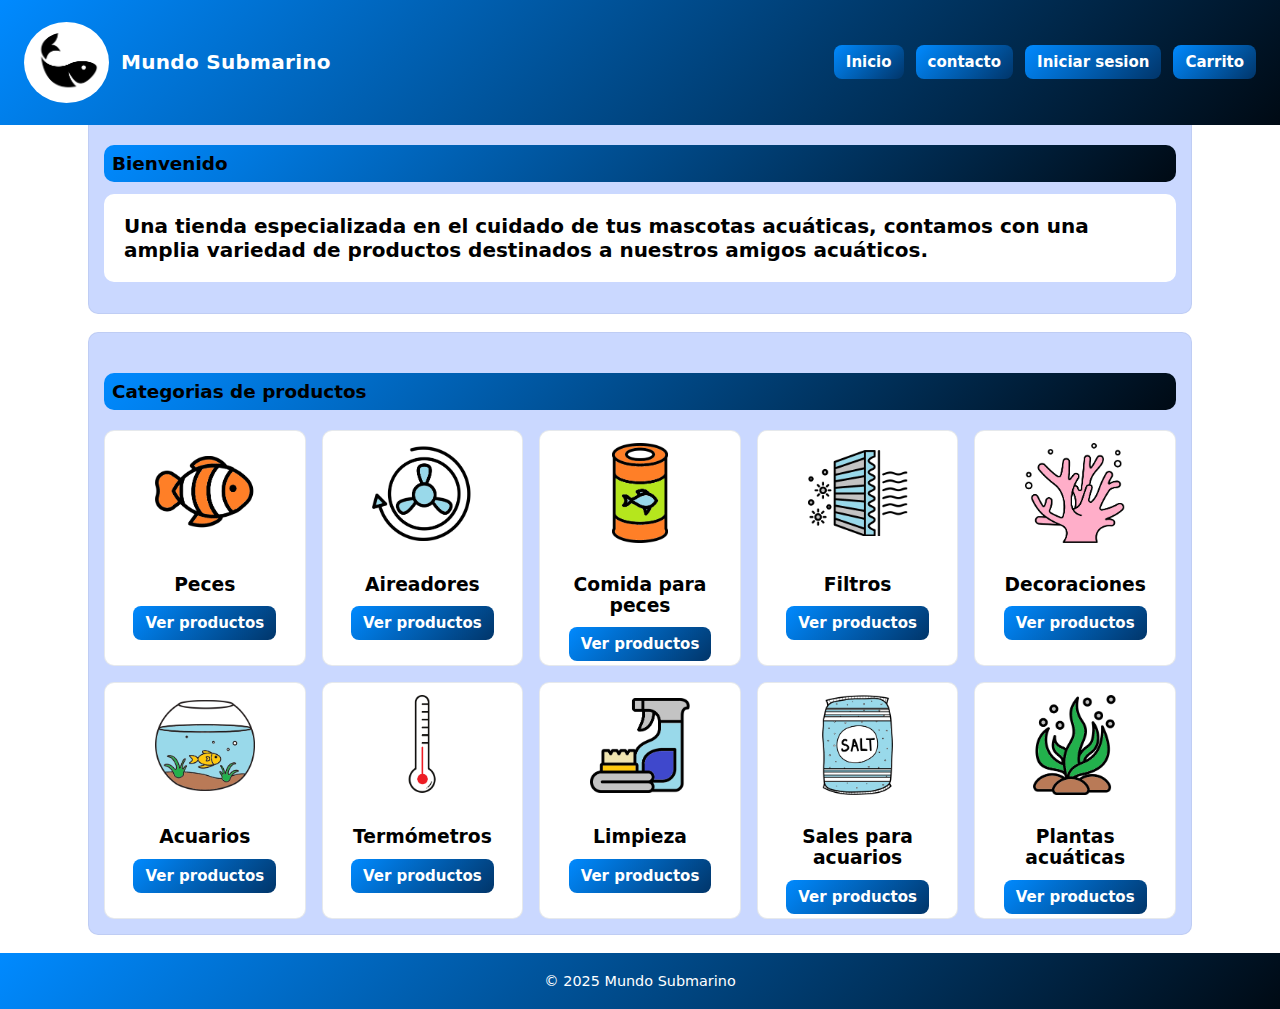
<file: index.html>
<!DOCTYPE html>
<html lang="es">
<head>
<meta charset="UTF-8" />
<meta name="viewport" content="width=device-width, initial-scale=1" />
<title>Mundo acuatico</title>
<link rel="stylesheet" href="style.css">
</head>
<body>
  
<div class="container">
  <header>
    <div class="brand">
      <img class="logo" src="icono.png" alt="Logo de la marca" />
      <h1 class="title">Mundo Submarino</h1>
    </div>
    <nav aria-label="principal">
      <a href="index.html" class="btn-login">Inicio</a> 
      <a href="contacto.html" class="btn-login">contacto</a>
      <a href="login.html" class="btn-login">Iniciar sesion</a>
      <a href="Carrito.html" class="btn-login">Carrito</a>
    </nav>
  </header>

  <main>
    <section class="card">
      <h2>Bienvenido</h2>
      <p>Una tienda especializada en el cuidado de tus mascotas acuáticas, contamos con una amplia variedad de productos destinados a nuestros amigos acuáticos.</p>
    </section>

    <section class="card" aria-labelledby="form-title">
      <h2 id="form-title">Categorias de productos</h2>
      
      <div class="product-list">
        <div class="product-item">
          <img class="product-image" src="pez.png" alt="Peces" />
          <h3>Peces</h3>
          <a href="peces en venta.html" class="btn-login">Ver productos</a>
        </div>

        <div class="product-item">
          <img class="product-image" src="aireador.png" alt="Aireadores" />
          <h3>Aireadores</h3>
          <a href="aireadores.html" class="btn-login">Ver productos</a>
        </div>

        <div class="product-item">
          <img class="product-image" src="comida.png" alt="Comida para peces" />
          <h3>Comida para peces</h3>
           <a href="comida para peces.html" class="btn-login">Ver productos</a>
        </div>

        <div class="product-item">
          <img class="product-image" src="filtro.png" alt="Filtros" />
          <h3>Filtros</h3>
          <a href="filtros.html" class="btn-login">Ver productos</a>
        </div>

        <div class="product-item">
          <img class="product-image" src="adorno.png" alt="Decoraciones" />
          <h3>Decoraciones</h3>
          <a href="decoraciones.html" class="btn-login">Ver productos</a>
        </div>

        <div class="product-item">
          <img class="product-image" src="acuario.png" alt="Acuarios" />
          <h3>Acuarios</h3>
          <a href="acuarios.html" class="btn-login">Ver productos</a>
        </div>

        <div class="product-item">
          <img class="product-image" src="termometro.png" alt="Termómetros" />
          <h3>Termómetros</h3>
          <a href="termometros.html" class="btn-login">Ver productos</a>
        </div>

        <div class="product-item">
          <img class="product-image" src="kit.png" alt="Kit de limpieza" />
          <h3>Limpieza</h3>
         <a href="kit.html" class="btn-login">Ver productos</a>
        </div>

        <div class="product-item">
          <img class="product-image" src="sal.png" alt="Sales para acuarios" />
          <h3>Sales para acuarios</h3>
          <a href="sales.html" class="btn-login">Ver productos</a>
        </div>

        <div class="product-item">
          <img class="product-image" src="plantas.png" alt="Plantas acuáticas" />
          <h3>Plantas acuáticas</h3>
          <a href="plantas.html" class="btn-login">Ver productos</a>
        </div>
      </div>
    </section>
  </main>


  <footer>
    © 2025 Mundo Submarino
  </footer>
</div>
</body>
</html>
</file>
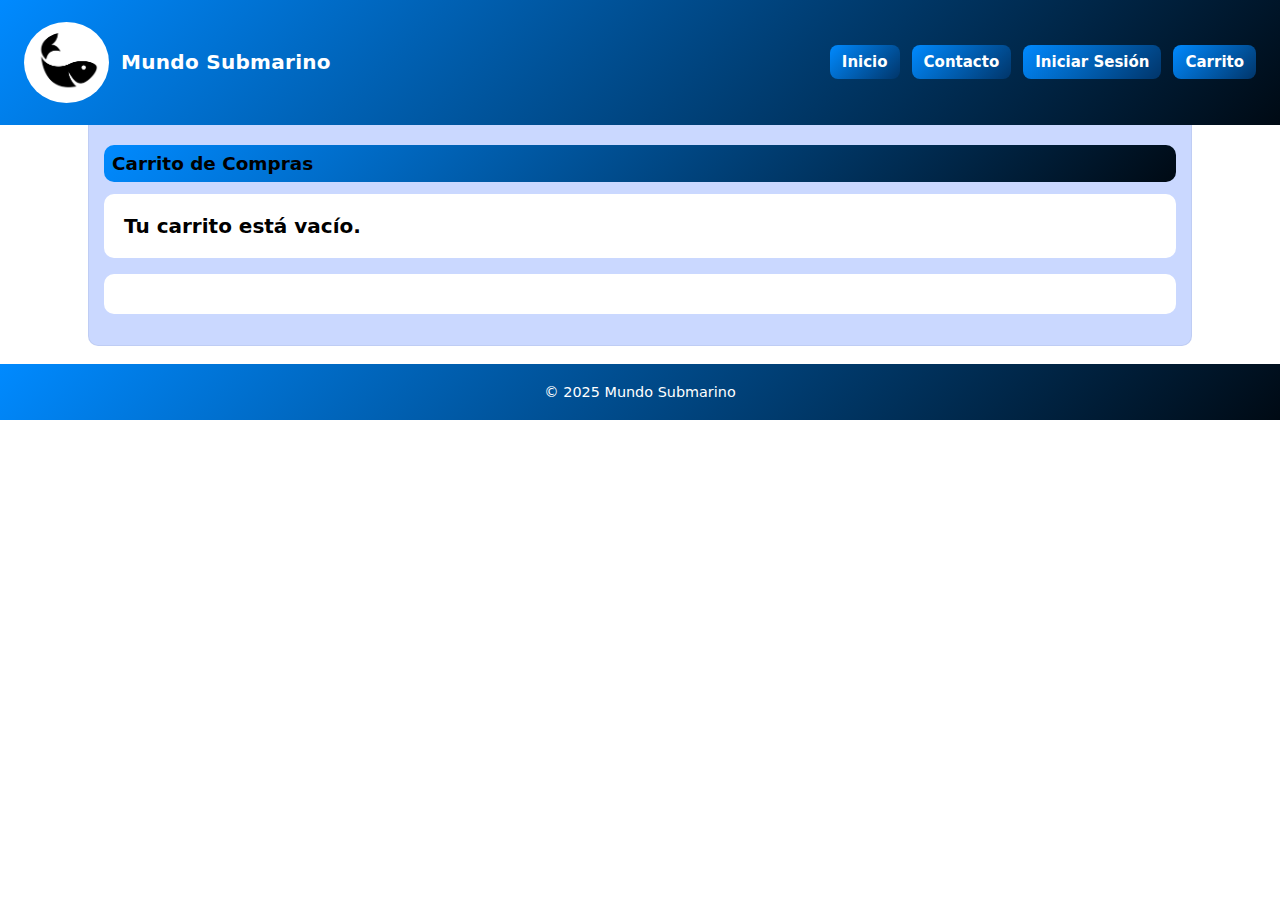
<file: carrito.html>
<!DOCTYPE html>
<html lang="es">
<head>
    <meta charset="UTF-8">
    <meta name="viewport" content="width=device-width, initial-scale=1.0">
    <title>Carrito - Mundo Submarino</title>
    <link rel="stylesheet" href="style.css">
    <style>
        .cart-item {
            display: flex;
            align-items: center;
            margin-bottom: 15px;
            border-bottom: 1px solid #ccc;
            padding-bottom: 10px;
        }
        .cart-item img {
            border-radius: 7px;
            width: 80px;
            height: 80px;
            object-fit: cover;
            margin-right: 15px;
        }
        .cart-item h4 {
            margin: 0;
            font-size: 16px;
        }
        .cart-item p {
            margin: 5px 0;
        }
        .btn-eliminar {
            background-color: #ff4d4d;
            border: none;
            color: white;
            padding: 5px 10px;
            cursor: pointer;
            margin-left: 15px;
            border-radius: 4px;
        }
        .btn-eliminar:hover {
            background-color: #e60000;
        }
        .cart-total {
            margin-top: 20px;
            font-size: 18px;
            font-weight: bold;
        }
        .btn-comprar {
            display: block;
            margin-top: 15px;
            padding: 10px 20px;
            background-color: #00b300;
            color: white;
            border: none;
            border-radius: 5px;
            cursor: pointer;
        }
        .btn-comprar:hover {
            background-color: #008000;
        }
    </style>
</head>
<body>
    <div class="container">
        <header>
            <div class="brand">
                <img class="logo" src="icono.png" alt="Logo de la marca">
                <h1 class="title">Mundo Submarino</h1>
            </div>
            <nav aria-label="principal">
                <a href="index.html" class="btn-login">Inicio</a>
                <a href="contacto.html" class="btn-login">Contacto</a>
                <a href="login.html" class="btn-login">Iniciar Sesión</a>
                <a href="carrito.html" class="btn-login">Carrito</a>
            </nav>
        </header>

        <main>
            <section class="card">
                <h2>Carrito de Compras</h2>
                <div class="cart-items">
                    <!-- Productos del carrito -->
                </div>
                <p class="cart-total"></p>
                <button class="btn-comprar">Realizar Compra</button>
            </section>
        </main>

        <footer>
            © 2025 Mundo Submarino
        </footer>
    </div>

    <script>
        document.addEventListener("DOMContentLoaded", () => {
            const cartContainer = document.querySelector(".cart-items");
            const cartTotalEl = document.querySelector(".cart-total");
            const btnComprar = document.querySelector(".btn-comprar");

            function limpiarPrecio(precioStr) {
                // Elimina todo lo que no sea número
                return parseFloat(precioStr.replace(/[^0-9]/g, ""));
            }

            function renderCart() {
                cartContainer.innerHTML = "";
                let cart = JSON.parse(localStorage.getItem("cart")) || [];

                if (cart.length === 0) {
                    cartContainer.innerHTML = "<p>Tu carrito está vacío.</p>";
                    cartTotalEl.textContent = "";
                    btnComprar.style.display = "none";
                } else {
                    btnComprar.style.display = "block";
                    let total = 0;

                    cart.forEach((product, index) => {
                        const item = document.createElement("div");
                        item.classList.add("cart-item");
                        item.innerHTML = `
                            <img src="${product.image}" alt="${product.title}">
                            <div>
                                <h4>${product.title}</h4>
                                <p>${product.price}</p>
                            </div>
                            <button class="btn-eliminar" data-index="${index}">Eliminar</button>
                        `;
                        cartContainer.appendChild(item);

                        total += limpiarPrecio(product.price);
                    });

                    cartTotalEl.textContent = "Total: $" + total.toLocaleString("es-AR") + " ARS";

                    // Eliminar productos individualmente
                    const buttons = cartContainer.querySelectorAll(".btn-eliminar");
                    buttons.forEach(btn => {
                        btn.addEventListener("click", () => {
                            const index = btn.getAttribute("data-index");
                            cart.splice(index, 1);
                            localStorage.setItem("cart", JSON.stringify(cart));
                            renderCart();
                        });
                    });
                }
            }

            // Botón para realizar compra
            btnComprar.addEventListener("click", () => {
                if (confirm("¿Deseas confirmar la compra?")) {
                    localStorage.removeItem("cart");
                    alert("¡Compra realizada con éxito!");
                    renderCart();
                }
            });

            renderCart();
        });
    </script>
</body>
</html>
</file>
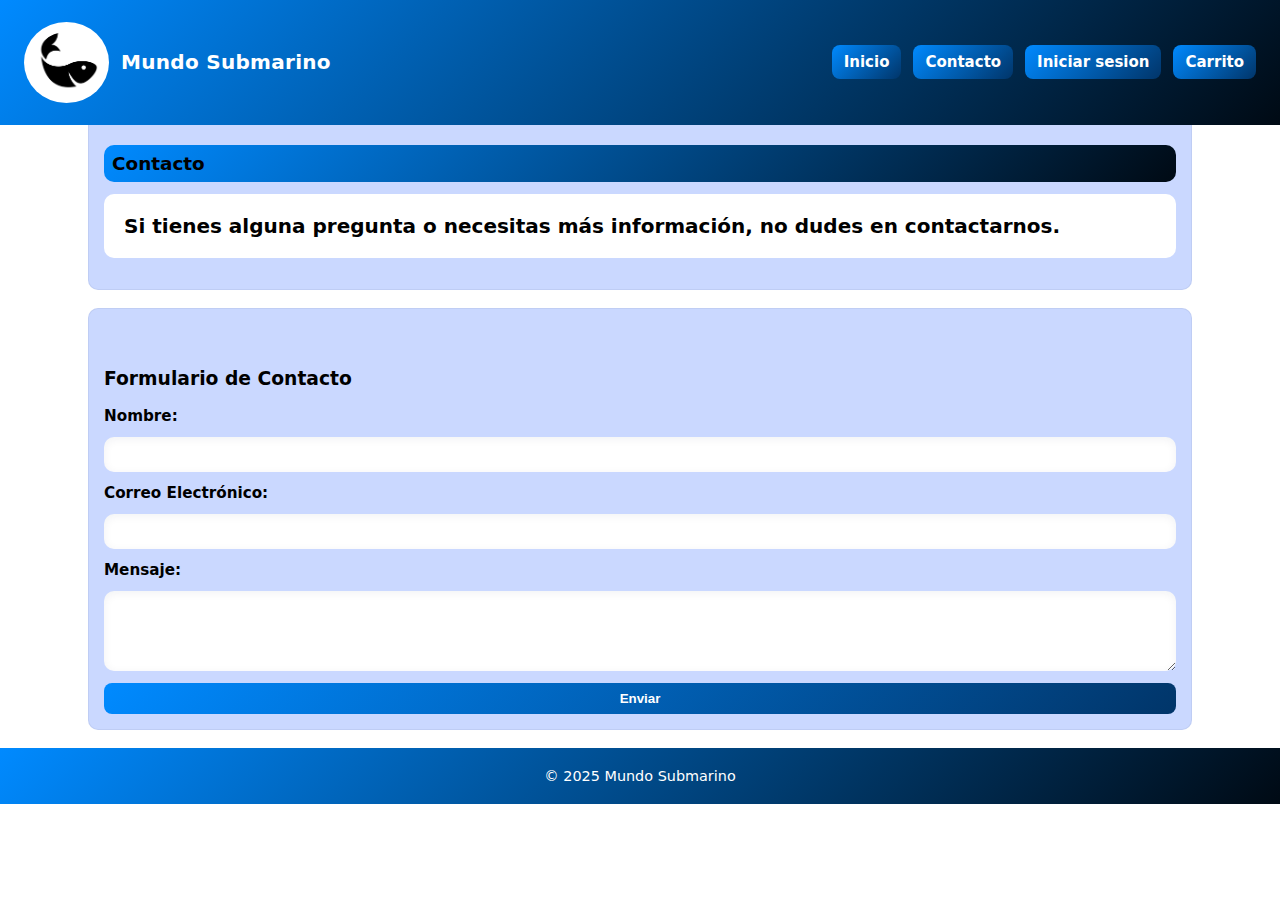
<file: contacto.html>
<!DOCTYPE html>
<html lang="es">
<head>
    <meta charset="UTF-8" />
    <meta name="viewport" content="width=device-width, initial-scale=1" />
    <title>Contacto - Mundo Submarino</title>
    <link rel="stylesheet" href="style.css">
</head>
<body>
<div class="container">
    <header>
        <div class="brand">
            <img class="logo" src="icono.png" alt="Logo de la marca" />
            <h1 class="title">Mundo Submarino</h1>
        </div>
        <nav aria-label="principal">
            <a href="index.html" class="btn-login">Inicio</a>
            <a href="contacto.html" class="btn-login">Contacto</a>
            <a href="login.html" class="btn-login">Iniciar sesion</a>
            <a href="carrito.html" class="btn-login">Carrito</a>
        </nav>
    </header>

    <main>
        <section class="card">
            <h2>Contacto</h2>
            <p>Si tienes alguna pregunta o necesitas más información, no dudes en contactarnos.</p>
        </section>

        <section class="card">
            <h3>Formulario de Contacto</h3>
            <form action="#" method="post">
                <label for="name">Nombre:</label>
                <input type="text" id="name" name="name" required>

                <label for="email">Correo Electrónico:</label>
                <input type="email" id="email" name="email" required>

                <label for="message">Mensaje:</label>
                <textarea id="message" name="message" rows="4" required></textarea>

                <button type="submit" class="btn-login">Enviar</button>
            </form>
        </section>
    </main>

    <footer>
        © 2025 Mundo Submarino
    </footer>
</div>
</body>
</html>
</file>
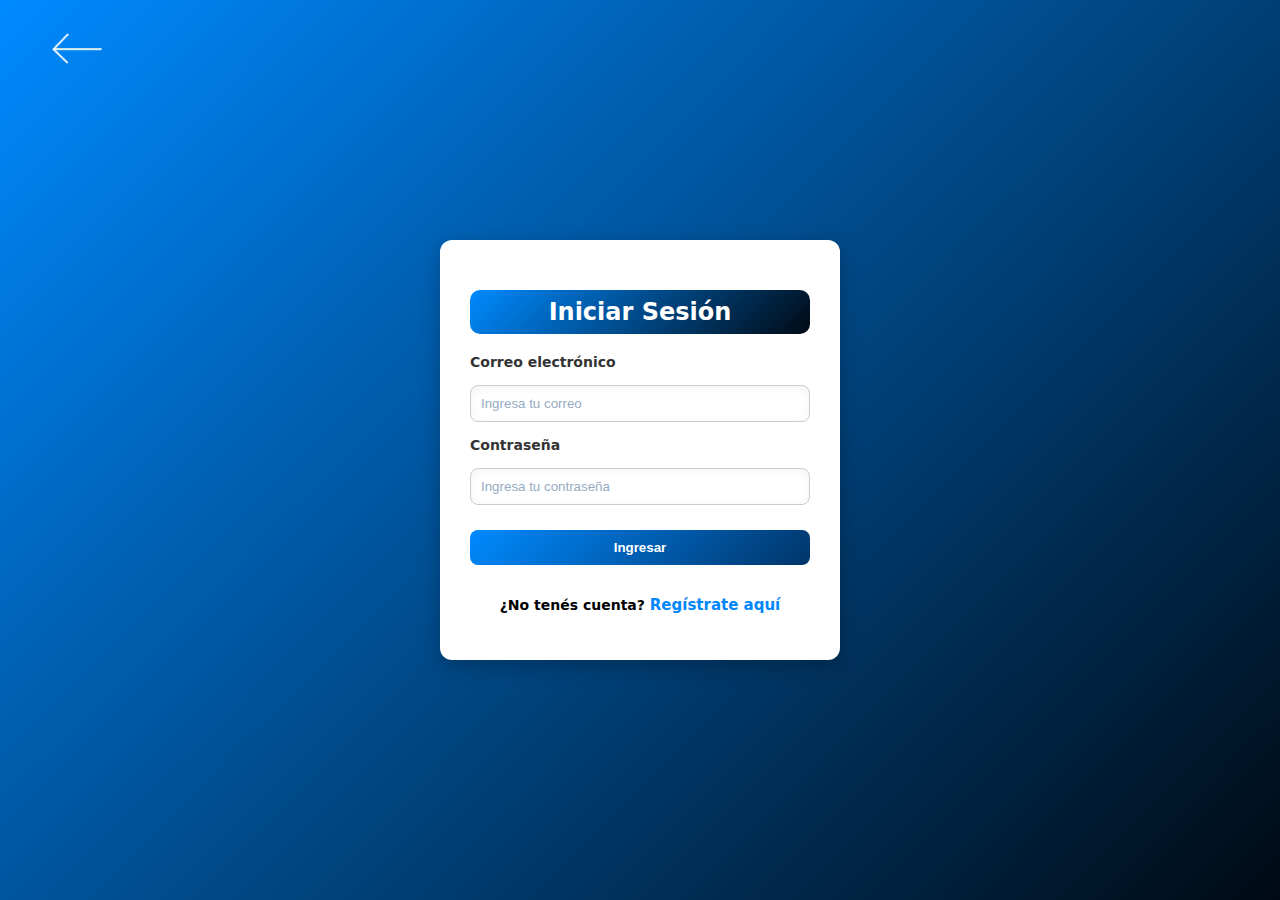
<file: login.html>
<!DOCTYPE html>
<html lang="es">
<head>
  <meta charset="UTF-8" />
  <meta name="viewport" content="width=device-width, initial-scale=1" />
  <title>Iniciar Sesión</title>
  <link rel="stylesheet" href="style.css" />
</head>
<body class="auth-body">

<a href="index.html">
    <img class="flecha" src="flecha.png" alt="Inicio" style="width: 120px; cursor: pointer;">
  </a>

  <div class="auth-box">
    <h2>Iniciar Sesión</h2>
    <form>
      <label for="email">Correo electrónico</label>
      <input type="email" id="email" placeholder="Ingresa tu correo" required />

      <label for="password">Contraseña</label>
      <input type="password" id="password" placeholder="Ingresa tu contraseña" required />

      <button type="submit" class="btn-primary">Ingresar</button>
    </form>
    <p>¿No tenés cuenta? <a href="registro.html">Regístrate aquí</a></p>
  </div>

</body>
</html>
</file>
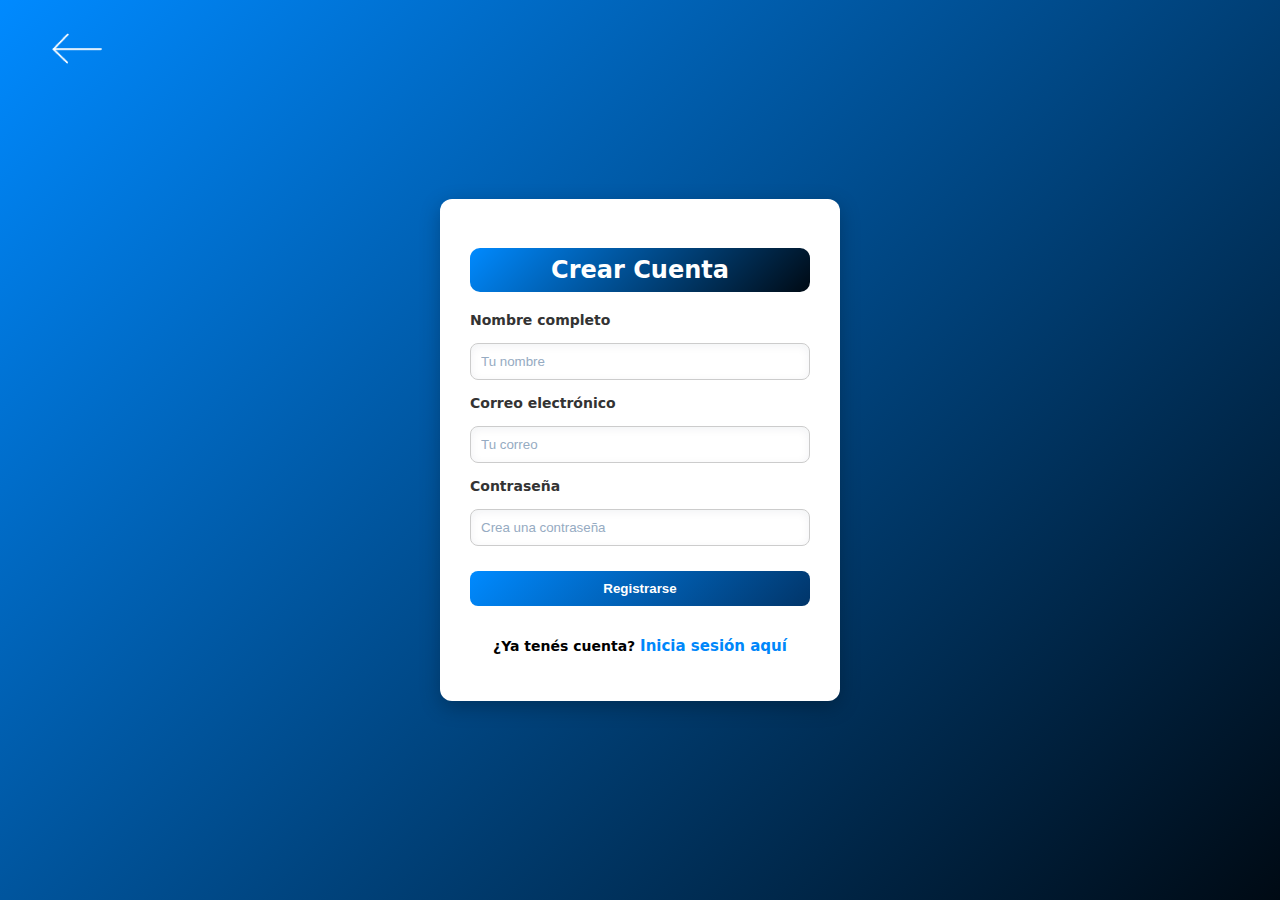
<file: registro.html>
<!DOCTYPE html>
<html lang="es">
<head>
  <meta charset="UTF-8" />
  <meta name="viewport" content="width=device-width, initial-scale=1" />
  <title>Registro</title>
  <link rel="stylesheet" href="style.css" />
</head>
<body class="auth-body">

<a href="index.html">
    <img class="flecha" src="flecha.png" alt="Inicio" style="width: 120px; cursor: pointer;">
  </a>

  <div class="auth-box">
    <h2>Crear Cuenta</h2>
    <form>
      <label for="nombre">Nombre completo</label>
      <input type="text" id="nombre" placeholder="Tu nombre" required />

      <label for="email">Correo electrónico</label>
      <input type="email" id="email" placeholder="Tu correo" required />

      <label for="password">Contraseña</label>
      <input type="password" id="password" placeholder="Crea una contraseña" required />

      <button type="submit" class="btn-primary">Registrarse</button>
    </form>
    <p>¿Ya tenés cuenta? <a href="login.html">Inicia sesión aquí</a></p>
  </div>

</body>
</html>
</file>
<file: style.css>
style.css

  :root {
    --blue-900: #0a2540;
    --blue-800: #0f3460;
    --blue-700: #144b7a;
    --blue-600: #1b5fa3;
    --blue-500: #2d7dd2;
    --blue-400: #5aa9e6;
    --blue-300: #9bd1ff;
    --blue-200: #d5ecff;
    --blue-100: #eef7ff;

    --text-strong: #0b1d33;
    --text: #1c2a3a;
    --muted: #5b7089;
    --surface: #ffffff;
    --surface-alt: #f7fbff;
    --ring: rgba(45, 125, 210, 0.35);
    --shadow: 0 10px 25px rgba(10, 37, 64, 0.12);
    --radius: 12px;
    --radius-sm: 10px;
  }
  
  .btn-carrito{
    padding: 10px;
    max-height: 150px;
    max-width: 150px;
    cursor:pointer;
    border-radius: 10px;
    border: none;
    color: white;
    background: linear-gradient(135deg, #008aff, #013569);
  }
  h2{
    color:white;
        padding: 8px;
    border-radius: 10px;
    background: linear-gradient(135deg, #008aff, #000a14);
  }
  h5{
    flex:auto;
    font-size:12px;
  }
  h4{
    flex:auto;
    border-radius: 10px;
    background-color: white;
   margin: auto;
    padding: 8px;
    font-size: 24px;
  }
  p{
    flex:auto;
    font-weight: 600;
    margin: auto;
    padding: 16px;
    font-size: 17px;
  }

  * { box-sizing: border-box;}
  html, body {
    height: 100%;
    margin: 0;
    font-family: system-ui, -apple-system, Segoe UI, Roboto, Ubuntu, Cantarell, "Helvetica Neue", Arial, "Noto Sans", "Apple Color Emoji", "Segoe UI Emoji";
    color: var(--text);
    background: linear-gradient(135deg, var(--blue-100), var(--blue-200));
  }
.truncate {
    overflow: hidden;
    white-space: nowrap;   /* evita saltos de línea */
    text-overflow: ellipsis; /* agrega los "..." */
    max-width: 100%; /* o el ancho que quieras */
    display: block;
}

  .container {
    max-width: 90%;
    margin: 0 auto;
    padding: 24px;
  }

  header {
    position: absolute;
    top: 0;
    left: 0;
    right: 0;
    background: linear-gradient(135deg, #008aff, #000a14);
    color: #fff;
    border-radius: var(--radius);
    padding: 22px 24px;
    box-shadow: var(--shadow);
    display: flex;
    align-items: center;
    justify-content: space-between;
    gap: 12px;
  }
  
  a{
    text-decoration: none;
    color:#0087fa;
    font-size: 15px;
  }

  .brand {
    display: flex;
    align-items: center;
    gap: 12px;
  }

  .logo {
        padding: 10px;
    width: 85px;
    height: auto;
    border-radius: 10px;
    background-color: white;
    border-radius: 152%;
  }

  .title {
    margin: 0;
    font-size: 1.25rem;
    letter-spacing: 0.3px;
  }

  nav {
    display: flex;
    align-items: center;
    gap: 12px;
  }

  nav button {
    background: none; /* Sin fondo */
    color: #eaf4ff; /* Color del texto */
    text-decoration: none;
    padding: 8px 12px;
    border: none; /* Sin borde */
    border-radius: 8px;
    cursor: pointer;
    transition: background 0.2s ease, color 0.2s ease;
    font-family: inherit; /* Mismo tipo de fuente que el resto */
  }

  nav button:hover,
  nav button:focus-visible {
    background: rgba(255, 255, 255, 0.12);
    outline: none;
  }

  .btn-login {
    background: linear-gradient(135deg, #008aff, #013569);
    color: #fff;
    border: none;
    border-radius: 8px;
    padding: 8px 12px;
    font-weight: 600;
    cursor: pointer;
    transition: background 0.2s ease;
  }

  .btn-login:hover {
    background: var(--blue-600);
  }

  


  main {
    margin-top: 80px; /* Ajusta el margen superior */
    display: grid;
    grid-template-columns: 1.1fr;
    gap: 18px;
}

.card {
    background-color: #cad8ff;
    border-radius: 10px;
    box-shadow: var(--shadow);
    padding: 15px;
    border: 1px solid rgba(10, 37, 64, 0.06);
    width: 100%;
    padding-top: 40px; /* Agrega un padding superior */
}

  .card h2 {
    margin: 0 0 12px;
    color: var(--blue-900);
    font-size: 1.15rem;
  }

  .card p {
    padding: 20px;
    border-radius: 10px;
    background-color: #ffffff;
    font-size: 20px;
    margin: 0 0 16px;
    color: var(--muted);
  }

  .actions {
    display: flex;
    gap: 12px;
    flex-wrap: wrap;
  }

  .btn {
    appearance: none;
    border: none;
    border-radius: 10px;
    padding: 10px 14px;
    font-weight: 600;
    cursor: pointer;
    transition: transform 0.06s ease, box-shadow 0.2s ease, background 0.2s ease;
    box-shadow: 0 6px 16px rgba(13, 60, 102, 0.15);
  }

  .btn:active { transform: translateY(1px); }

  .btn-primary {
    background: linear-gradient(135deg, #008aff,#013569);
    color: #fff;
  }

  .btn-primary:hover,
  .btn-primary:focus-visible {
    background: linear-gradient(135deg, var(--blue-700), var(--blue-600));
    outline: 2px solid var(--ring);
    outline-offset: 2px;
  }

  .btn-ghost {
    background: var(--surface-alt);
    color: var(--blue-700);
    border: 1px solid var(--blue-200);
  }

  .btn-ghost:hover,
  .btn-ghost:focus-visible {
    background: #e9f4ff;
    border-color: var(--blue-300);
    outline: 2px solid var(--ring);
    outline-offset: 2px;
  }

  form {
    display: grid;
    gap: 12px;
    margin-top: 4px;
  }

  label {
    font-weight: 600;
    color: var(--text-strong);
    font-size: 0.95rem;
  }

  input, textarea, select {
    width: 100%;
    padding: 10px 12px;
    border: 1px solid var(--blue-200);
    border-radius: 10px;
    background: #fff;
    color: var(--text);
    box-shadow: 0 2px 10px rgba(10, 37, 64, 0.06) inset;
    transition: border-color 0.15s ease, box-shadow 0.15s ease;
  }

  input::placeholder, textarea::placeholder { color: #96abc2; }

  input:focus, textarea:focus, select:focus {
    outline: none;
    border-color: var(--blue-400);
    box-shadow: 0 0 0 4px var(--ring);
  }

  footer {
    background: linear-gradient(135deg, #008aff, #000a14);
    position: absolute;
    left: 0;
    right: 0;
    margin-top: 18px;
    color: #ffffff;
    text-decoration-color: white;
    text-align: center;
    font-size: 0.9rem;
    padding: 20px;
    
  }
/* Fondo general para login y registro */
.auth-body {
  display: flex;
  align-items: center;
  justify-content: center;
  height: 100vh; /* ocupa toda la pantalla */
  margin: 0;
  background: linear-gradient(135deg, #008aff, #000a14);
}

/* Caja centrada */
.auth-box {
  background: #fff;
  padding: 30px;
  border-radius: 12px;
  box-shadow: 0 6px 20px rgba(0,0,0,0.25);
  width: 100%;
  max-width: 400px;
  text-align: center;
}

.flecha{
 width: 120px;           /* tamaño de la imagen */
  cursor: pointer;        /* mano al pasar por encima */
  position: absolute;     /* posición absoluta */
  top: 20px;              /* distancia desde arriba */
  left: 20px;            /* distancia desde la derecha */
  transform: scaleX(-1);  /* voltear horizontalmente */
}
.auth-box h2 {
  margin-bottom: 20px;
  color: #ffffff;
}

.auth-box form {
  display: grid;
  gap: 15px;
  text-align: left;
}

.auth-box label {
  font-weight: 600;
  font-size: 14px;
  color: #333;
}

.auth-box input {
  padding: 10px;
  border-radius: 8px;
  border: 1px solid #ccc;
}

.auth-box button {
  margin-top: 10px;
  padding: 10px;
  border-radius: 8px;
  border: none;
  background: linear-gradient(135deg, #008aff, #013569);
  color: white;
  font-weight: 600;
  cursor: pointer;
  transition: 0.3s;
}

.auth-box button:hover {
  background: #1b5fa3;
}

.auth-box p {
  margin-top: 15px;
  font-size: 14px;
}

  .chip {
    display: inline-flex;
    align-items: center;
    gap: 8px;
    background: linear-gradient(135deg, var(--blue-200), #eaf4ff);
    color: var(--blue-700);
    border: 1px solid var(--blue-300);
    padding: 8px 12px;
    border-radius: 999px;
    font-weight: 600;
    box-shadow: 0 6px 16px rgba(10, 37, 64, 0.08);
  }

  .product-list {
    display: grid;
    grid-template-columns: repeat(5, 1fr);
    gap: 16px;
    margin-top: 20px;
  }

  .product-item {
    background-color: #ffffff;
    border-radius:10px;
    box-shadow: var(--shadow);
    padding: 12px;
    text-align: center;
    border: 1px solid rgba(10, 37, 64, 0.1);
  }

  .product-image {
    width: 100px;
    height: 100px;
    object-fit: contain;
    border-radius: var(--radius);
    margin-bottom: 8px;
  }

  .product-price {
    font-size: 1.1rem;
    color: var(--blue-600);
    margin: 8px 0;
  }

  .btn-view-more {
    background: linear-gradient(135deg, #008aff, #013569);
    color: white;
    padding: 8px 12px;
    border: none;
    border-radius: 8px;
    cursor: pointer;
    transition: background 0.5s;
  }

  .btn-view-more:hover {
    background: var(--blue-600);
  }

  @media (max-width: 900px) {
    main { grid-template-columns: 1fr; }
    .product-list {
      grid-template-columns: repeat(2, 1fr);
    }
  }
  
  .product-peces{
    block-size: 100%;
    border-radius: 25%;
    background-color: #96abc2;
  }
/* Contenedor de los peces como cards estilo Mercado Libre */
.fish-list {
    display: grid;
    grid-template-columns: repeat(auto-fill, minmax(200px, 1fr));
    gap: 20px;
    margin-top: 20px;
}

/* Cada tarjeta de pez */
.fish-item {
  cursor: pointer;
    display: flex;
    flex-direction: column;
    background-color: #fff;
    border-radius: 10px;
    box-shadow: 0 2px 8px rgba(0,0,0,0.1);
    overflow: hidden;
    transition: transform 0.2s, box-shadow 0.2s;
}

.fish-item:hover {
    transform: translateY(-5px);
    box-shadow: 0 8px 20px rgba(0,0,0,0.15);
}

/* Imagen del producto */
.fish-item img.product-peces {
    width: 100%;
    height: 180px;
    object-fit: cover;
}

/* Contenedor de detalles (nombre, precio, características) */
.fish-item h4, .fish-item p, .fish-item h5 {
    margin: 0;
    padding: 8px 12px;
}

/* Título del pez */
.fish-item h4 {
    font-size: 18px;
    font-weight: 600;
    color: #333;
}

/* Precio destacado */
.fish-item p {
    font-size: 16px;
    font-weight: 700;
    color: #00a650; /* verde Mercado Libre */
}

/* Características más pequeñas */
.fish-item h5 {
    font-size: 12px;
    color: #555;
    line-height: 1.4;
    margin-top: 4px;
}

/* Botón de “Ver más” al estilo Mercado Libre */
.fish-item .btn-view-more {
    margin: 10px 12px 12px;
    background: #ffe600;
    color: #333;
    font-weight: 600;
    border-radius: 6px;
    text-align: center;
    padding: 8px;
    cursor: pointer;
    transition: background 0.2s;
}

.fish-item .btn-view-more:hover {
    background: #ffda00;
}

/* Adaptación responsive */
@media (max-width: 900px) {
    .fish-list {
        grid-template-columns: repeat(auto-fill, minmax(150px, 1fr));
    }
}
/* Modal */
.modal {
  display: none;
  position: fixed;
  z-index: 1000;
  left: 0; top: 0;
  width: 100%; height: 100%;
  background-color: rgba(0,0,0,0.7);
}

.modal-contenido {
 background: #fff;
    margin: 5% auto;
    padding: 20px;
    border-radius: 10px;
    animation: aparecer 0.3s ease;
}

.modal-body {
  display: flex;
  gap: 20px;
}

.modal-body img {
  height: 250px;
  width: auto;
  border-radius: 10px;
}

.cerrar {
  float: right;
  font-size: 28px;
  font-weight: bold;
  cursor: pointer;
}

@keyframes aparecer {
  from {opacity: 0; transform: scale(0.9);}
  to {opacity: 1; transform: scale(1);}
}
</file>
